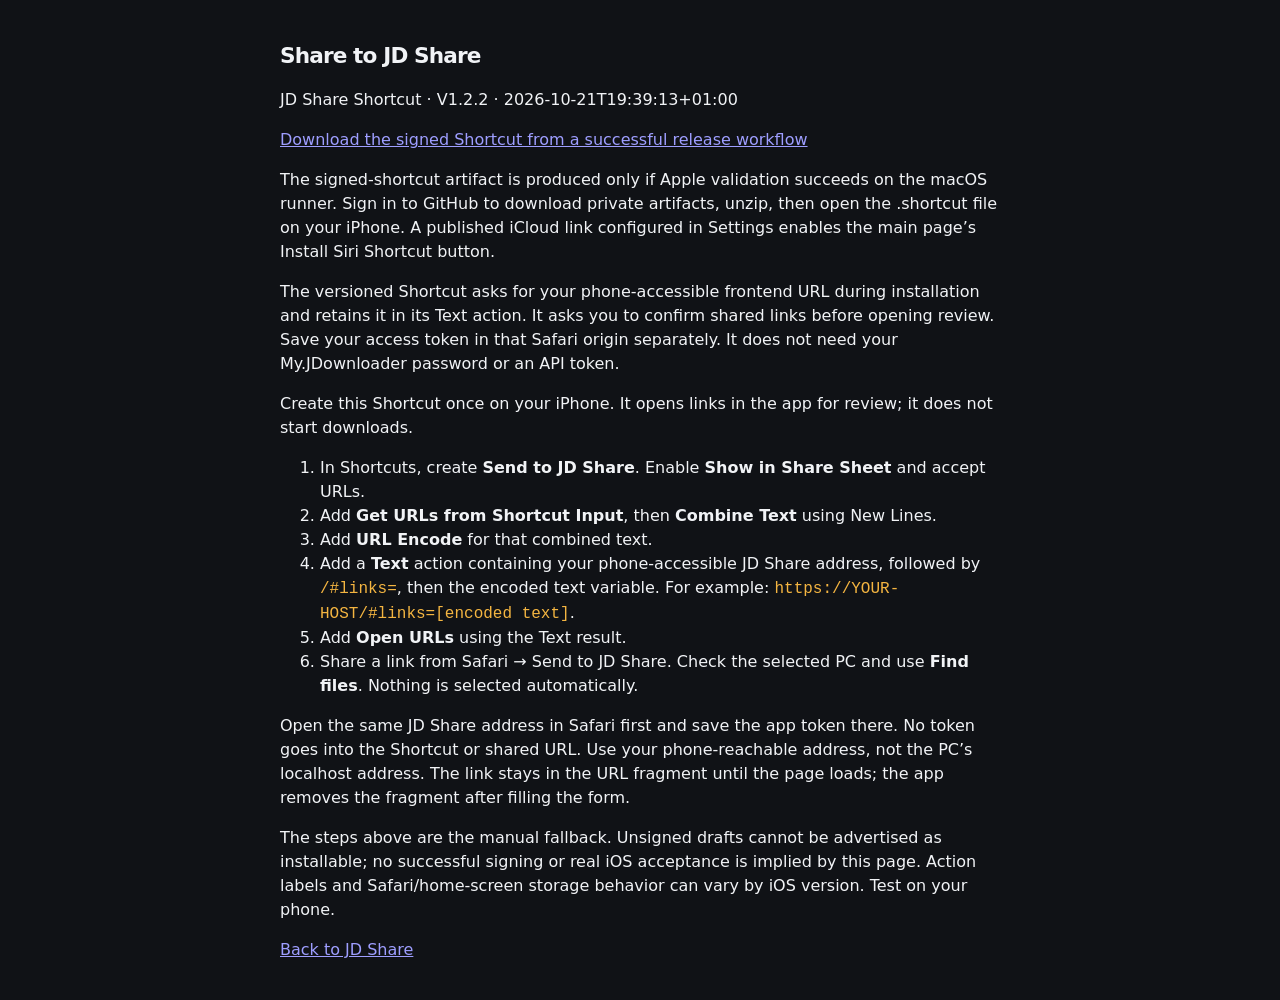
<file: static/sharing.html>
<!doctype html><html lang="en"><meta charset="utf-8"><meta name="viewport" content="width=device-width,initial-scale=1"><title>iPhone sharing · JD Share</title><link rel="stylesheet" href="styles.css?v=1.2.2"><main><h1>Share to JD Share</h1><p id="shortcutVersion">Version information loading…</p><p><a href="https://github.com/JR-REPOS/jd-share/actions/workflows/release.yml" target="_blank" rel="noopener noreferrer">Download the signed Shortcut from a successful release workflow</a></p><p>The signed-shortcut artifact is produced only if Apple validation succeeds on the macOS runner. Sign in to GitHub to download private artifacts, unzip, then open the .shortcut file on your iPhone. A published iCloud link configured in Settings enables the main page’s Install Siri Shortcut button.</p><p>The versioned Shortcut asks for your phone-accessible frontend URL during installation and retains it in its Text action. It asks you to confirm shared links before opening review. Save your access token in that Safari origin separately. It does not need your My.JDownloader password or an API token.</p><p>Create this Shortcut once on your iPhone. It opens links in the app for review; it does not start downloads.</p><ol><li>In Shortcuts, create <strong>Send to JD Share</strong>. Enable <strong>Show in Share Sheet</strong> and accept URLs.</li><li>Add <strong>Get URLs from Shortcut Input</strong>, then <strong>Combine Text</strong> using New Lines.</li><li>Add <strong>URL Encode</strong> for that combined text.</li><li>Add a <strong>Text</strong> action containing your phone-accessible JD Share address, followed by <code>/#links=</code>, then the encoded text variable. For example: <code>https://YOUR-HOST/#links=[encoded text]</code>.</li><li>Add <strong>Open URLs</strong> using the Text result.</li><li>Share a link from Safari → Send to JD Share. Check the selected PC and use <strong>Find files</strong>. Nothing is selected automatically.</li></ol><p>Open the same JD Share address in Safari first and save the app token there. No token goes into the Shortcut or shared URL. Use your phone-reachable address, not the PC’s localhost address. The link stays in the URL fragment until the page loads; the app removes the fragment after filling the form.</p><p>The steps above are the manual fallback. Unsigned drafts cannot be advertised as installable; no successful signing or real iOS acceptance is implied by this page. Action labels and Safari/home-screen storage behavior can vary by iOS version. Test on your phone.</p><p><a href="./">Back to JD Share</a></p></main></html>
<script>fetch('releases.json',{cache:'no-store'}).then(r=>r.json()).then(r=>document.getElementById('shortcutVersion').textContent='JD Share Shortcut · V'+r.version+' · '+r.releases[0].timestamp).catch(()=>document.getElementById('shortcutVersion').textContent='Version information unavailable.');</script>
</file>
<file: static/styles.css>
:root{color-scheme:dark;--bg:#101216;--panel:#191d24;--raised:#20252e;--line:#303641;--text:#f1f3f6;--dim:#a0a9b6;--accent:#f4b541;--accent-ink:#241900;--ok:#85dab4;--bad:#ff9d94}
*{box-sizing:border-box}html{scroll-behavior:smooth}body{margin:0;background:var(--bg);color:var(--text);font:16px/1.5 -apple-system,BlinkMacSystemFont,"Segoe UI",system-ui,sans-serif}main{max-width:760px;margin:auto;padding:max(24px,env(safe-area-inset-top)) 20px max(24px,env(safe-area-inset-bottom))}button,input,textarea,select{font:inherit}button,select,input{min-height:46px}button{border:1px solid var(--line);border-radius:11px;padding:11px 16px;background:var(--raised);color:var(--text);font-size:.9rem;font-weight:600;cursor:pointer;transition:background .15s,border-color .15s}button:hover{border-color:#606b7a}button:active{transform:translateY(1px)}button:disabled{opacity:.48;cursor:default}button:focus-visible,input:focus-visible,textarea:focus-visible,select:focus-visible,summary:focus-visible{outline:2px solid var(--accent);outline-offset:3px}.primary{background:var(--accent);color:var(--accent-ink);border-color:var(--accent)}.quiet{background:transparent}.app-header,.brand,.bar,.downloads-heading,.editor-heading{display:flex;align-items:center;justify-content:space-between;gap:12px}.brand{justify-content:flex-start}.brand-mark{width:44px;height:44px;display:grid;place-items:center;border-radius:13px;background:var(--accent);color:var(--accent-ink);font-size:29px;font-weight:700}.eyebrow{font-size:.6rem;font-weight:700;letter-spacing:.16em;color:var(--dim);margin:0}h1{font-size:1.35rem;letter-spacing:-.04em;margin:0}h2{font-size:1.02rem;margin:0 0 12px}h3{font-size:.95rem;margin:0;overflow-wrap:anywhere;min-width:0}.intro{color:var(--dim);margin:18px 0 24px}.bar{border:1px solid var(--line);background:var(--panel);border-radius:15px;padding:16px 18px;flex-wrap:wrap}.speed{font-size:1.8rem;font-weight:650;letter-spacing:-.05em;font-variant-numeric:tabular-nums}.state{font-size:.82rem;color:var(--dim)}.state.live{color:var(--ok)}.connection{font-size:.75rem;color:var(--dim);margin:9px 2px 22px;overflow-wrap:anywhere}.connection.error{color:var(--bad)}.composer,.review,.file-editor{padding:20px;border:1px solid var(--line);background:var(--panel);border-radius:17px}textarea{display:block;width:100%;min-height:112px;resize:vertical;padding:14px;background:var(--bg);border:1px solid var(--line);border-radius:11px;color:var(--text)}input[type=text],input[type=password],input[type=search],select{min-width:0;width:100%;padding:12px 14px;background:var(--bg);border:1px solid var(--line);border-radius:11px;color:var(--text)}input::placeholder,textarea::placeholder{color:#8c96a5}.row{display:flex;gap:9px;margin:12px 0}.row input{flex:1}.row .primary{flex:1}.optional{color:var(--dim);font-size:.75rem;margin-left:6px;font-weight:400}.package-options{border:0;padding:0;margin:12px 0 0}.package-options summary{font-size:.8rem;color:var(--dim)}summary{cursor:pointer;min-height:44px;display:list-item;align-content:center;font-weight:600;font-size:.9rem}.msg{min-height:1.3em;font-size:.83rem;color:var(--dim);margin:8px 0 0;overflow-wrap:anywhere}.msg:empty{min-height:0;margin:0}.msg.err{color:var(--bad)}.msg.ok{color:var(--ok)}.hint{font-size:.78rem;color:var(--dim);line-height:1.6;overflow-wrap:anywhere}.review{margin:16px 0}.global-controls{padding:8px 4px;margin-top:12px}.controls{flex-wrap:wrap}.controls button{flex:1;min-width:72px}.tabs{display:flex;gap:4px;background:#0b0d10;border:1px solid var(--line);border-radius:13px;padding:4px;margin-top:22px}.tabs button{flex:1;border:0;background:transparent;color:var(--dim)}.tabs [aria-selected=true]{background:var(--raised);color:var(--accent);box-shadow:0 1px 4px #0004}.downloads-heading{margin:24px 0 8px}.downloads-heading h2{margin:0}.downloads-heading button{font-size:.78rem}.search-label{display:block;font-size:.78rem;color:var(--dim);margin:12px 0 6px}#downloadSummary{font-size:.78rem;color:var(--dim);margin:0 0 14px}#downloadSearch{margin-bottom:4px}#downloadMatches:empty{display:none}ul{list-style:none;padding:0;margin:12px 0}li{min-width:0}.download-card{padding:18px;background:var(--panel);border:1px solid var(--line);border-radius:15px;margin-bottom:10px}.card-head{display:flex;align-items:flex-start;justify-content:space-between;gap:12px}.name{min-width:0;flex:1;overflow-wrap:anywhere;font-weight:600;font-size:.9rem}.badge{font-size:.65rem;padding:5px 8px;border-radius:6px;background:var(--raised);color:var(--dim);max-width:42%;overflow-wrap:anywhere}.badge.active,.badge.done{color:var(--ok);background:#1b352b}.badge.error{color:var(--bad);background:#382322}.progress-meta,.meta{display:flex;justify-content:space-between;flex-wrap:wrap;gap:4px 12px;font-size:.73rem;color:var(--dim);font-variant-numeric:tabular-nums}.progress-meta{margin-top:18px}.track{height:5px;border-radius:9px;background:var(--line);overflow:hidden;margin:8px 0 10px}.fill{height:100%;background:var(--accent)}.done .fill{background:var(--ok)}.file-detail{font-size:.73rem;margin-top:10px;color:var(--dim);overflow-wrap:anywhere}.manage-file{font-size:.75rem;min-height:44px;margin-top:14px;padding:8px 12px}.stale .download-card{border-style:dashed}.stale .fill{background:var(--dim)}.empty{padding:24px 12px;color:var(--dim);text-align:center;font-size:.85rem}.file-editor{border-color:#80612c;margin:14px 0}.editor-heading{align-items:flex-start}.editor-heading button{flex-shrink:0}.priority-row select{flex:1}.priority-row button{flex-shrink:0}.choice{display:flex;gap:12px;align-items:flex-start;padding:15px;background:var(--panel);border:1px solid var(--line);border-radius:13px;cursor:pointer}.choice input{width:22px;height:22px;min-height:22px;flex-shrink:0;margin-top:2px;accent-color:var(--accent)}.choice span{overflow-wrap:anywhere;min-width:0;font-size:.88rem}.choice small{display:block;color:var(--dim);font-size:.73rem;margin-top:5px}#pendingList li,#candidates li{margin-bottom:8px}.utilities{display:grid;gap:12px;margin-top:28px}.utilities details{padding:12px 18px;border:1px solid var(--line);border-radius:14px;background:var(--panel)}.file-picker{display:flex;align-items:center;gap:14px;padding:20px;border:1px dashed #69717d;border-radius:12px;cursor:pointer;margin:14px 0;background:var(--bg)}.file-icon{font-size:1.6rem;color:var(--accent)}.file-picker strong{font-size:.88rem}.file-name{display:block;font-size:.75rem;color:var(--dim);overflow-wrap:anywhere;margin-top:3px}.upload-button{width:100%}#file:focus-visible + .file-picker{outline:2px solid var(--accent);outline-offset:3px}footer{display:flex;justify-content:space-between;gap:12px;padding:26px 2px 0;color:var(--dim);font-size:.65rem}footer span{text-align:right}.sr-only{position:absolute!important;width:1px!important;height:1px!important;padding:0!important;margin:-1px!important;overflow:hidden!important;clip:rect(0,0,0,0)!important;white-space:nowrap!important;border:0!important;min-height:0!important}[hidden]{display:none!important}@media(min-width:700px){main{padding-top:40px}.utilities{grid-template-columns:1fr 1fr;align-items:start}.composer{padding:24px}}@media(max-width:360px){main{padding-left:12px;padding-right:12px}.composer,.review,.file-editor{padding:14px}.priority-row{flex-wrap:wrap}.priority-row button{width:100%}.card-head{gap:8px}}@media(prefers-reduced-motion:reduce){html{scroll-behavior:auto}button{transition:none}button:active{transform:none}}

.download-filters{display:grid;grid-template-columns:1fr 1fr;gap:12px;margin:12px 0}.download-filters label{font-size:.78rem;color:var(--dim)}.download-filters select{display:block;margin-top:6px}.package-section{border:1px solid var(--line);border-radius:14px;padding:6px 12px;margin:12px 0;background:#14181e}.package-section>summary{overflow-wrap:anywhere;padding:6px 0;color:var(--text)}.package-files{margin:8px 0 0}.package-files .download-card{margin-bottom:10px}#packageButtons{flex-wrap:wrap}#packageButtons button{flex:1}@media(max-width:360px){.download-filters{grid-template-columns:1fr}}

.bulk-controls{margin:14px 0;border:1px solid var(--line);padding:10px 14px;border-radius:14px}.bulk-controls summary span{color:var(--accent);font-size:.75rem;margin-left:8px}.download-choice{display:flex;align-items:center;gap:9px;margin-top:14px;font-size:.78rem;color:var(--dim);min-height:44px;cursor:pointer}.download-choice input{width:22px;height:22px;min-height:22px;accent-color:var(--accent)}

.activity-panel{border:1px solid var(--line);border-radius:14px;padding:10px 16px;margin-top:24px}.history-entry{font-size:.78rem;color:var(--dim);padding:12px 0;border-bottom:1px solid var(--line);overflow-wrap:anywhere}

.device-panel,.advanced-panel,.sharing-panel{margin:16px 0;padding:12px 16px;border:1px solid var(--line);border-radius:14px;background:var(--panel)}.advanced-panel h2{margin-top:22px}.advanced-panel input[type=number],.advanced-panel input[type=datetime-local]{display:block;width:100%;padding:12px;background:var(--bg);border:1px solid var(--line);border-radius:11px;color:var(--text);margin-bottom:12px;min-width:0}.sharing-panel a{color:var(--accent)}.history-entry button{margin-left:12px}.device-panel .row{flex-wrap:wrap}.device-panel select{flex:1;min-width:150px}

footer{align-items:center;flex-wrap:wrap}footer>div{white-space:nowrap}footer #appVersion{text-align:left}footer button{font-size:.75rem;min-height:44px;padding:8px 12px}dialog#changesDialog{width:min(92vw,680px);max-width:680px;max-height:85vh;max-height:85dvh;border:1px solid var(--line);border-radius:18px;padding:20px;background:var(--panel);color:var(--text);box-shadow:0 24px 100px #0009}#changesDialog[open]{display:flex;flex-direction:column}#changesDialog::backdrop{background:#000b}.changes-heading{display:flex;align-items:center;justify-content:space-between;gap:12px;flex-shrink:0}.changes-heading h2{margin:0}.changes-heading button{flex-shrink:0}#changesList{min-height:0;overflow-y:auto;overscroll-behavior:contain;margin:12px 0 0;padding:0 6px 0 0;list-style:none}.release-entry{padding:18px 0;border-top:1px solid var(--line)}.release-entry h3{font-size:.95rem}.release-entry ul{list-style:disc;padding-left:20px;margin-bottom:0}.release-entry li{font-size:.84rem;margin:8px 0;overflow-wrap:anywhere}@media(max-width:360px){dialog#changesDialog{padding:14px}footer>span{flex-basis:100%;text-align:left}}

input[type=email],input[type=url],input[type=number]{min-width:0;width:100%;padding:12px 14px;background:var(--bg);border:1px solid var(--line);border-radius:11px;color:var(--text)}
#settingsDialog{width:min(94vw,680px);max-height:88vh;max-height:88dvh;padding:20px;border:1px solid var(--line);border-radius:18px;background:var(--panel);color:var(--text)}#settingsDialog[open]{display:flex;flex-direction:column}#settingsDialog::backdrop{background:#000b}.settings-scroll{overflow-y:auto;overscroll-behavior:contain;min-height:0;padding:4px}.settings-scroll .row{flex-wrap:wrap;align-items:center}.settings-scroll input[type=checkbox]{width:20px;min-height:20px;vertical-align:middle}.desktop-panel{margin-top:20px;padding:16px;border:1px solid var(--line);border-radius:14px}.desktop-download{width:100%;white-space:normal!important;display:flex;align-items:center;gap:12px;flex-wrap:wrap}.desktop-download select{max-width:150px;font-size:.8rem}.desktop-download a,footer a{color:var(--accent);font-size:.8rem}.desktop-download .hint{width:100%;margin:0}#settingsMessage{padding:12px 0}#settingsForm>button{width:100%;margin-top:16px}@media(max-width:360px){#settingsDialog{padding:12px}.desktop-download select{max-width:100%}}

.creator-credit{flex-basis:100%;width:100%;white-space:normal!important;border-top:1px solid var(--line);padding-top:18px;margin-top:4px}.creator-credit p{margin:0 0 10px;font-size:.8rem}.creator-credit strong{color:var(--text);font-weight:600}.social-links{display:flex;flex-wrap:wrap;gap:8px}.social-links .social-button{display:inline-flex;align-items:center;justify-content:center;min-height:44px;padding:8px 14px;border:1px solid var(--line);border-radius:10px;text-decoration:none;font-size:.78rem;background:var(--panel);color:var(--text)}.social-links .social-button:hover{border-color:var(--accent);color:var(--accent)}.social-links .social-button:focus-visible{outline:2px solid var(--accent);outline-offset:3px}

/* V1.2 utility hub */
.footer-actions{display:flex;justify-content:center;align-items:center;flex-wrap:wrap;gap:9px;margin:28px 0 12px}.footer-actions button{flex:0 1 auto}footer{display:block;text-align:center;font-size:1rem;padding-top:18px}footer .footer-line{display:flex;justify-content:center;align-items:center;gap:18px;white-space:normal;font-size:1.2rem;flex-wrap:wrap}footer .footer-line>strong{color:var(--text);font-weight:650}footer .social-links{display:flex;gap:5px;flex-wrap:nowrap}footer .social-button{padding:9px;min-width:44px;min-height:44px}footer .social-button img{display:block}footer .creator-line{font-size:.9rem;margin:12px 0;color:var(--dim)}.utility-dialog{width:min(94vw,680px);max-height:88vh;max-height:88dvh;padding:20px;border:1px solid var(--line);border-radius:18px;background:var(--panel);color:var(--text)}.utility-dialog[open]{display:flex;flex-direction:column}.utility-dialog::backdrop{background:#000b}.dialog-body{overflow:auto;min-height:0;overscroll-behavior:contain;padding:8px 2px}.utility-dialog a,.settings-scroll a{color:var(--accent)}.dialog-body h3{margin-top:20px}.dialog-body p,.setup-steps li{font-size:.88rem}.setup-steps{padding-left:24px}.setup-steps li{margin-bottom:20px;overflow-wrap:anywhere}code{overflow-wrap:anywhere;white-space:normal;color:var(--accent)}#browserConnection{border-bottom:1px solid var(--line);padding-bottom:20px;margin-bottom:20px}.settings-scroll .search-label{display:inline-block;margin-right:6px}.help-wrap{display:inline-block;position:relative}.help-button{min-height:28px;min-width:28px;padding:0;border-radius:50%;font-size:.8rem;color:var(--accent)}.help-tip{display:none;position:absolute;z-index:3;bottom:calc(100% + 8px);left:-130px;width:240px;padding:12px;border:1px solid var(--accent);border-radius:10px;background:#252b34;box-shadow:0 8px 30px #0008;color:var(--text);font-size:.8rem}.help-wrap:hover .help-tip,.help-wrap:focus-within .help-tip,.help-open .help-tip{display:block}.statistics-grid{display:grid;grid-template-columns:repeat(2,minmax(0,1fr));gap:12px}.statistics-grid>div{border:1px solid var(--line);border-radius:12px;padding:14px;background:var(--bg)}.statistics-grid dt{font-size:.75rem;color:var(--dim)}.statistics-grid dd{margin:8px 0 0;font-size:1.15rem;overflow-wrap:anywhere;color:var(--accent)}#systemLogs{font-size:.74rem;white-space:pre-wrap;overflow-wrap:anywhere;max-height:45vh;overflow:auto;background:var(--bg);padding:14px;border-radius:10px}.disk-line{display:flex;align-items:center;justify-content:space-between;gap:12px;margin:-8px 0 20px;font-size:.75rem;color:var(--dim)}.disk-line button{font-size:.75rem;padding:8px;flex-shrink:0}.settings-scroll>h3{margin-top:20px}#presetName{margin-top:10px}@media(max-width:420px){.statistics-grid{grid-template-columns:1fr}.footer-actions button{flex:1 1 42%}footer .footer-line{gap:10px;font-size:1.08rem}.utility-dialog{padding:14px}.help-tip{left:auto;right:-35px;width:220px}.disk-line{align-items:flex-start}.utilities{display:block}}
</file>
